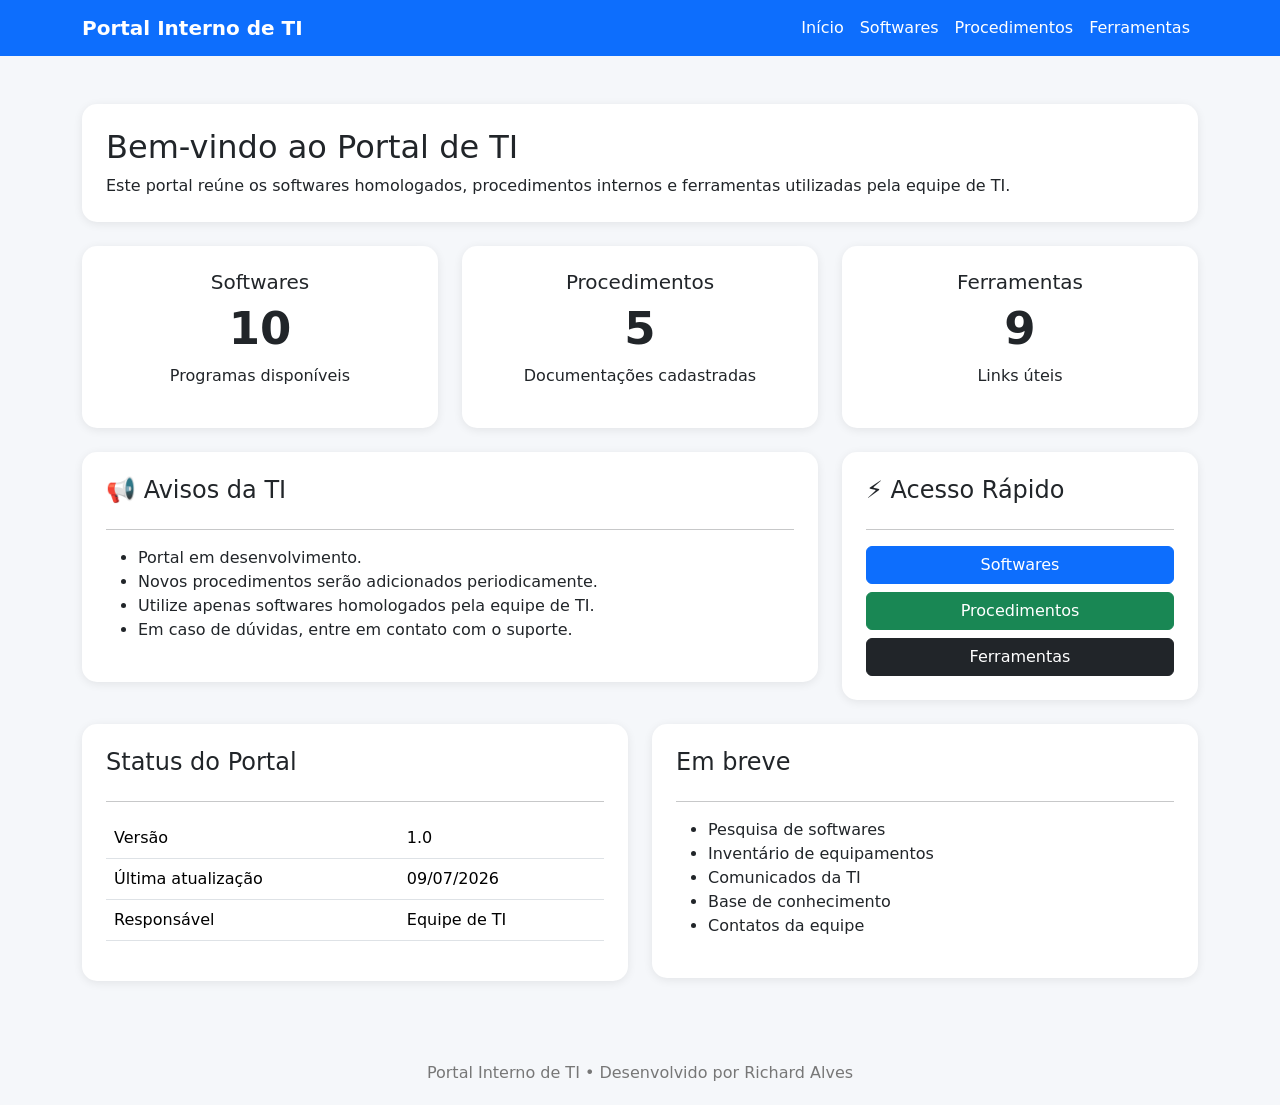
<file: index.html>
<!DOCTYPE html>
<html lang="pt-BR">
<head>
    <meta charset="UTF-8">
    <meta name="viewport" content="width=device-width, initial-scale=1.0">

    <title>Portal Interno de TI</title>

    <link href="https://cdn.jsdelivr.net/npm/bootstrap@5.3.3/dist/css/bootstrap.min.css" rel="stylesheet">

    <style>

        body{
            background:#f5f7fa;
        }

        .navbar{
            background:#0d6efd;
        }

        .navbar-brand,
        .nav-link,
        .navbar-text{
            color:white !important;
        }

        .card{
            border:none;
            border-radius:15px;
            box-shadow:0 2px 10px rgba(0,0,0,.08);
        }

        .card h1{
            font-size:45px;
            font-weight:bold;
        }

        footer{
            margin-top:60px;
            padding:20px;
            text-align:center;
            color:#777;
        }

        .atalho{
            text-decoration:none;
        }

        .atalho .card{
            transition:.25s;
        }

        .atalho .card:hover{
            transform:translateY(-5px);
        }

    </style>

</head>

<body>

<nav class="navbar navbar-expand-lg">

<div class="container">

<a class="navbar-brand fw-bold" href="#">
Portal Interno de TI
</a>

<button class="navbar-toggler bg-light" data-bs-toggle="collapse" data-bs-target="#menu">

<span class="navbar-toggler-icon"></span>

</button>

<div class="collapse navbar-collapse" id="menu">

<ul class="navbar-nav ms-auto">

<li class="nav-item">
<a class="nav-link" href="index.html">Início</a>
</li>

<li class="nav-item">
<a class="nav-link" href="paginas/softwares.html">Softwares</a>
</li>

<li class="nav-item">
<a class="nav-link" href="paginas/procedimentos.html">Procedimentos</a>
</li>

<li class="nav-item">
<a class="nav-link" href="paginas/ferramentas.html">Ferramentas</a>
</li>

</ul>

</div>

</div>

</nav>

<div class="container mt-5">

<div class="card p-4 mb-4">

<h2>Bem-vindo ao Portal de TI</h2>

<p class="mb-0">

Este portal reúne os softwares homologados, procedimentos internos e ferramentas utilizadas pela equipe de TI.

</p>

</div>

<div class="row g-4">

<div class="col-md-4">

<div class="card text-center p-4">

<h5>Softwares</h5>

<h1>10</h1>

<p>Programas disponíveis</p>

</div>

</div>

<div class="col-md-4">

<div class="card text-center p-4">

<h5>Procedimentos</h5>

<h1>5</h1>

<p>Documentações cadastradas</p>

</div>

</div>

<div class="col-md-4">

<div class="card text-center p-4">

<h5>Ferramentas</h5>

<h1>9</h1>

<p>Links úteis</p>

</div>

</div>

</div>

<div class="row mt-4">

<div class="col-lg-8">

<div class="card p-4">

<h4>📢 Avisos da TI</h4>

<hr>

<ul>

<li>Portal em desenvolvimento.</li>

<li>Novos procedimentos serão adicionados periodicamente.</li>

<li>Utilize apenas softwares homologados pela equipe de TI.</li>

<li>Em caso de dúvidas, entre em contato com o suporte.</li>

</ul>

</div>

</div>

<div class="col-lg-4">

<div class="card p-4">

<h4>⚡ Acesso Rápido</h4>

<hr>

<div class="d-grid gap-2">

<a class="btn btn-primary" href="paginas/softwares.html">

Softwares

</a>

<a class="btn btn-success" href="paginas/procedimentos.html">

Procedimentos

</a>

<a class="btn btn-dark" href="paginas/ferramentas.html">

Ferramentas

</a>

</div>

</div>

</div>

</div>

<div class="row mt-4">

<div class="col-lg-6">

<div class="card p-4">

<h4>Status do Portal</h4>

<hr>

<table class="table">

<tr>

<td>Versão</td>

<td>1.0</td>

</tr>

<tr>

<td>Última atualização</td>

<td>09/07/2026</td>

</tr>

<tr>

<td>Responsável</td>

<td>Equipe de TI</td>

</tr>

</table>

</div>

</div>

<div class="col-lg-6">

<div class="card p-4">

<h4>Em breve</h4>

<hr>

<ul>

<li>Pesquisa de softwares</li>

<li>Inventário de equipamentos</li>

<li>Comunicados da TI</li>

<li>Base de conhecimento</li>

<li>Contatos da equipe</li>

</ul>

</div>

</div>

</div>

</div>

<footer>

Portal Interno de TI • Desenvolvido por Richard Alves

</footer>

<script src="https://cdn.jsdelivr.net/npm/bootstrap@5.3.3/dist/js/bootstrap.bundle.min.js"></script>

</body>
</html>
</file>
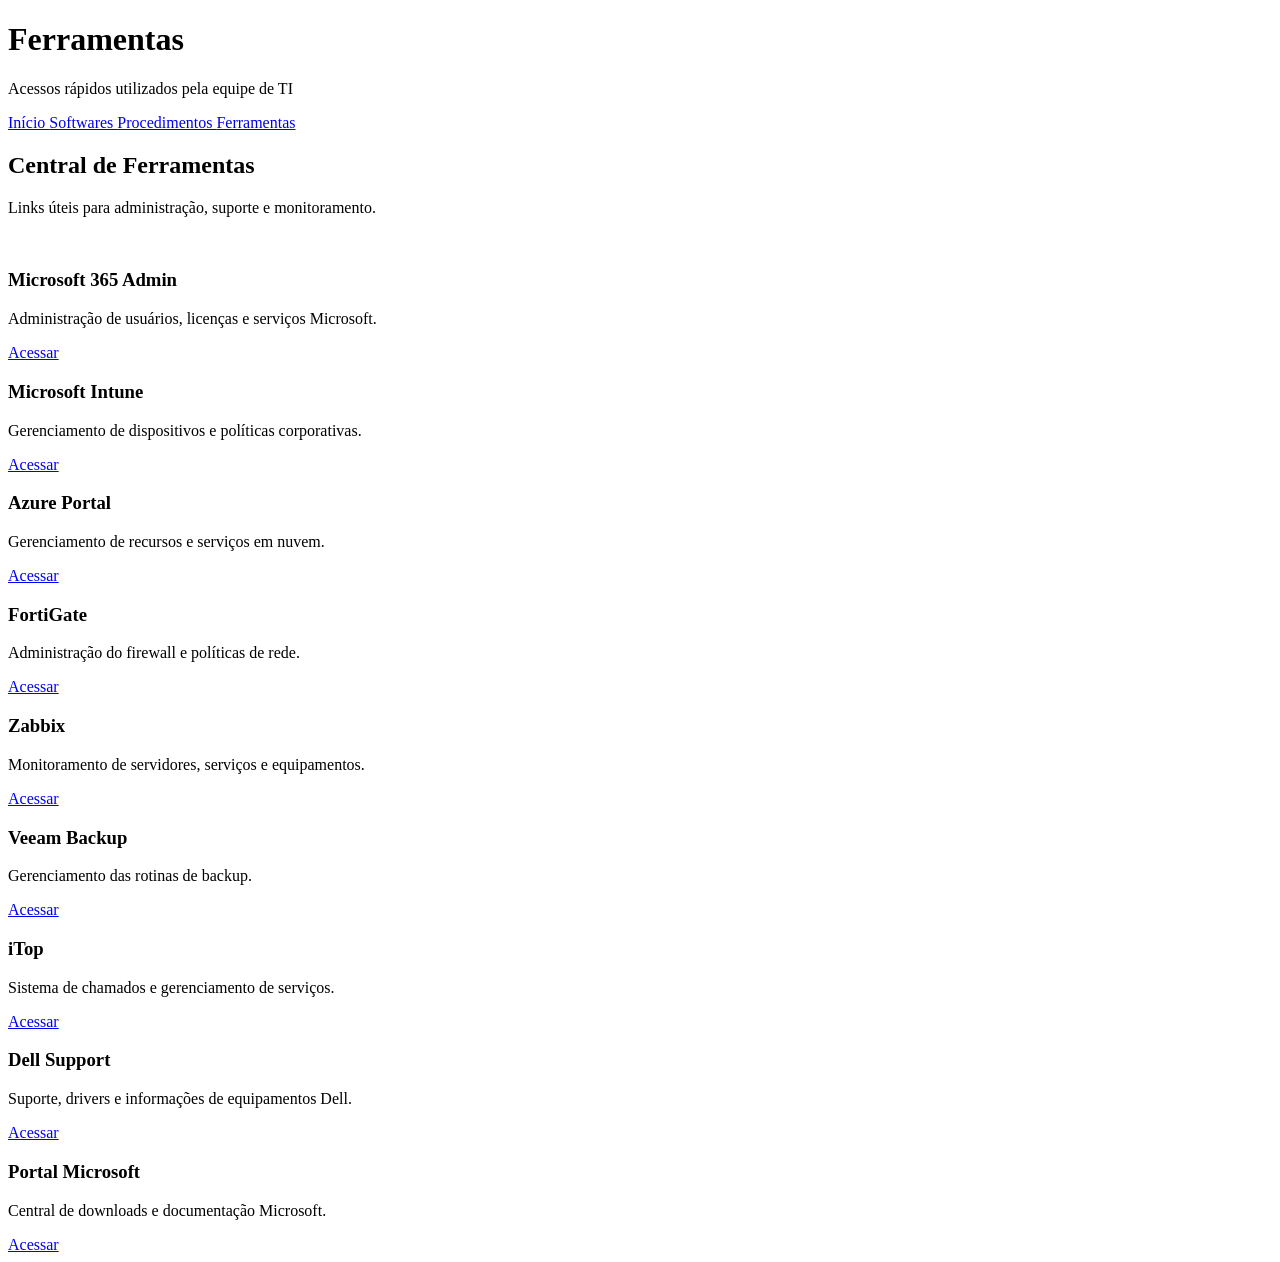
<file: paginas/ferramentas.html>
<!DOCTYPE html>
<html lang="pt-BR">

<head>

<meta charset="UTF-8">

<meta name="viewport" content="width=device-width, initial-scale=1.0">

<title>Ferramentas - Portal TI</title>

<link rel="stylesheet" href="../css/style.css">

</head>


<body>


<header>

<h1>Ferramentas</h1>

<p>
Acessos rápidos utilizados pela equipe de TI
</p>

</header>





<nav>

<a href="../index.html">
Início
</a>


<a href="softwares.html">
Softwares
</a>


<a href="procedimentos.html">
Procedimentos
</a>


<a href="ferramentas.html">
Ferramentas
</a>


</nav>






<main>


<section class="card">


<h2>
Central de Ferramentas
</h2>


<p>
Links úteis para administração, suporte e monitoramento.
</p>


<br>





<div class="cards">



<div class="box">

<h3>Microsoft 365 Admin</h3>

<p>
Administração de usuários, licenças e serviços Microsoft.
</p>

<a class="download" href="https://admin.microsoft.com/" target="_blank">
Acessar
</a>

</div>





<div class="box">

<h3>Microsoft Intune</h3>

<p>
Gerenciamento de dispositivos e políticas corporativas.
</p>

<a class="download" href="https://intune.microsoft.com/" target="_blank">
Acessar
</a>

</div>





<div class="box">

<h3>Azure Portal</h3>

<p>
Gerenciamento de recursos e serviços em nuvem.
</p>

<a class="download" href="https://portal.azure.com/" target="_blank">
Acessar
</a>

</div>



</div>








<div class="cards">



<div class="box">

<h3>FortiGate</h3>

<p>
Administração do firewall e políticas de rede.
</p>

<a class="download" href="#">
Acessar
</a>

</div>





<div class="box">

<h3>Zabbix</h3>

<p>
Monitoramento de servidores, serviços e equipamentos.
</p>

<a class="download" href="#">
Acessar
</a>

</div>





<div class="box">

<h3>Veeam Backup</h3>

<p>
Gerenciamento das rotinas de backup.
</p>

<a class="download" href="#">
Acessar
</a>

</div>



</div>








<div class="cards">



<div class="box">

<h3>iTop</h3>

<p>
Sistema de chamados e gerenciamento de serviços.
</p>

<a class="download" href="#">
Acessar
</a>

</div>





<div class="box">

<h3>Dell Support</h3>

<p>
Suporte, drivers e informações de equipamentos Dell.
</p>

<a class="download" href="https://www.dell.com/support/home/pt-br" target="_blank">
Acessar
</a>

</div>





<div class="box">

<h3>Portal Microsoft</h3>

<p>
Central de downloads e documentação Microsoft.
</p>

<a class="download" href="https://www.microsoft.com/pt-br" target="_blank">
Acessar
</a>

</div>



</div>



</section>


</main>



</body>

</html>
</file>
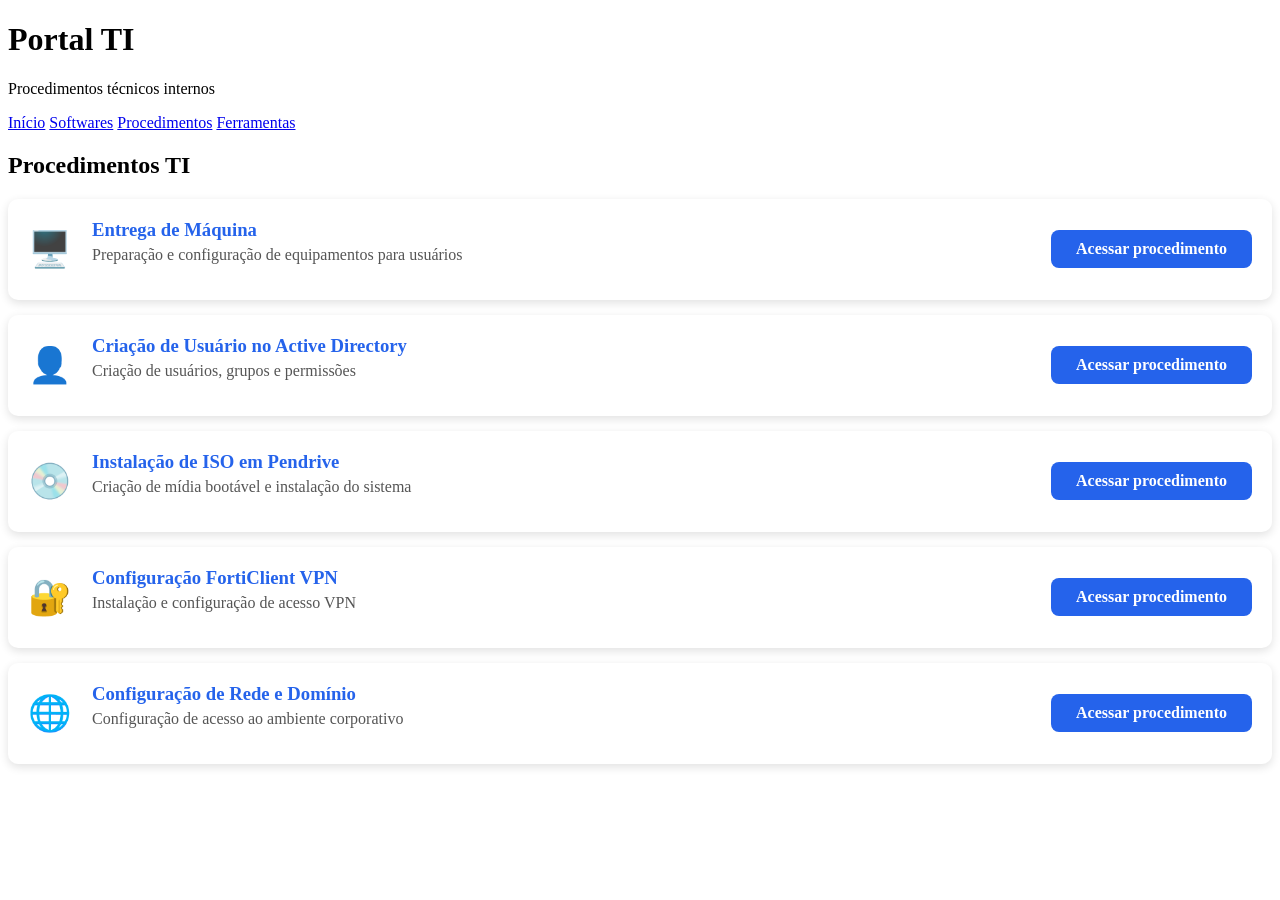
<file: paginas/procedimentos.html>
<!DOCTYPE html>
<html lang="pt-BR">

<head>

<meta charset="UTF-8">
<meta name="viewport" content="width=device-width, initial-scale=1.0">

<title>Procedimentos - Portal TI</title>

<link rel="stylesheet" href="../css/style.css">

</head>


<body>


<header>

<h1>Portal TI</h1>

<p>Procedimentos técnicos internos</p>

</header>


<nav>

<a href="../index.html">Início</a>

<a href="softwares.html">Softwares</a>

<a href="procedimentos.html">Procedimentos</a>

<a href="ferramentas.html">Ferramentas</a>

</nav>



<main>


<h2>Procedimentos TI</h2>


<div class="lista-softwares">



<div class="software">

<span>🖥️</span>

<div>

<h3>Entrega de Máquina</h3>

<p>Preparação e configuração de equipamentos para usuários</p>

</div>

<a class="download-btn" href="entrega-maquina.html">
Acessar procedimento
</a>

</div>



<div class="software">

<span>👤</span>

<div>

<h3>Criação de Usuário no Active Directory</h3>

<p>Criação de usuários, grupos e permissões</p>

</div>

<a class="download-btn" href="usuario-ad.html">
Acessar procedimento
</a>

</div>



<div class="software">

<span>💿</span>

<div>

<h3>Instalação de ISO em Pendrive</h3>

<p>Criação de mídia bootável e instalação do sistema</p>

</div>

<a class="download-btn" href="instalacao-iso.html">
Acessar procedimento
</a>

</div>



<div class="software">

<span>🔐</span>

<div>

<h3>Configuração FortiClient VPN</h3>

<p>Instalação e configuração de acesso VPN</p>

</div>

<a class="download-btn" href="forticlient-vpn.html">
Acessar procedimento
</a>

</div>



<div class="software">

<span>🌐</span>

<div>

<h3>Configuração de Rede e Domínio</h3>

<p>Configuração de acesso ao ambiente corporativo</p>

</div>

<a class="download-btn" href="rede-dominio.html">
Acessar procedimento
</a>

</div>



</div>


</main>


</body>

</html>
</file>
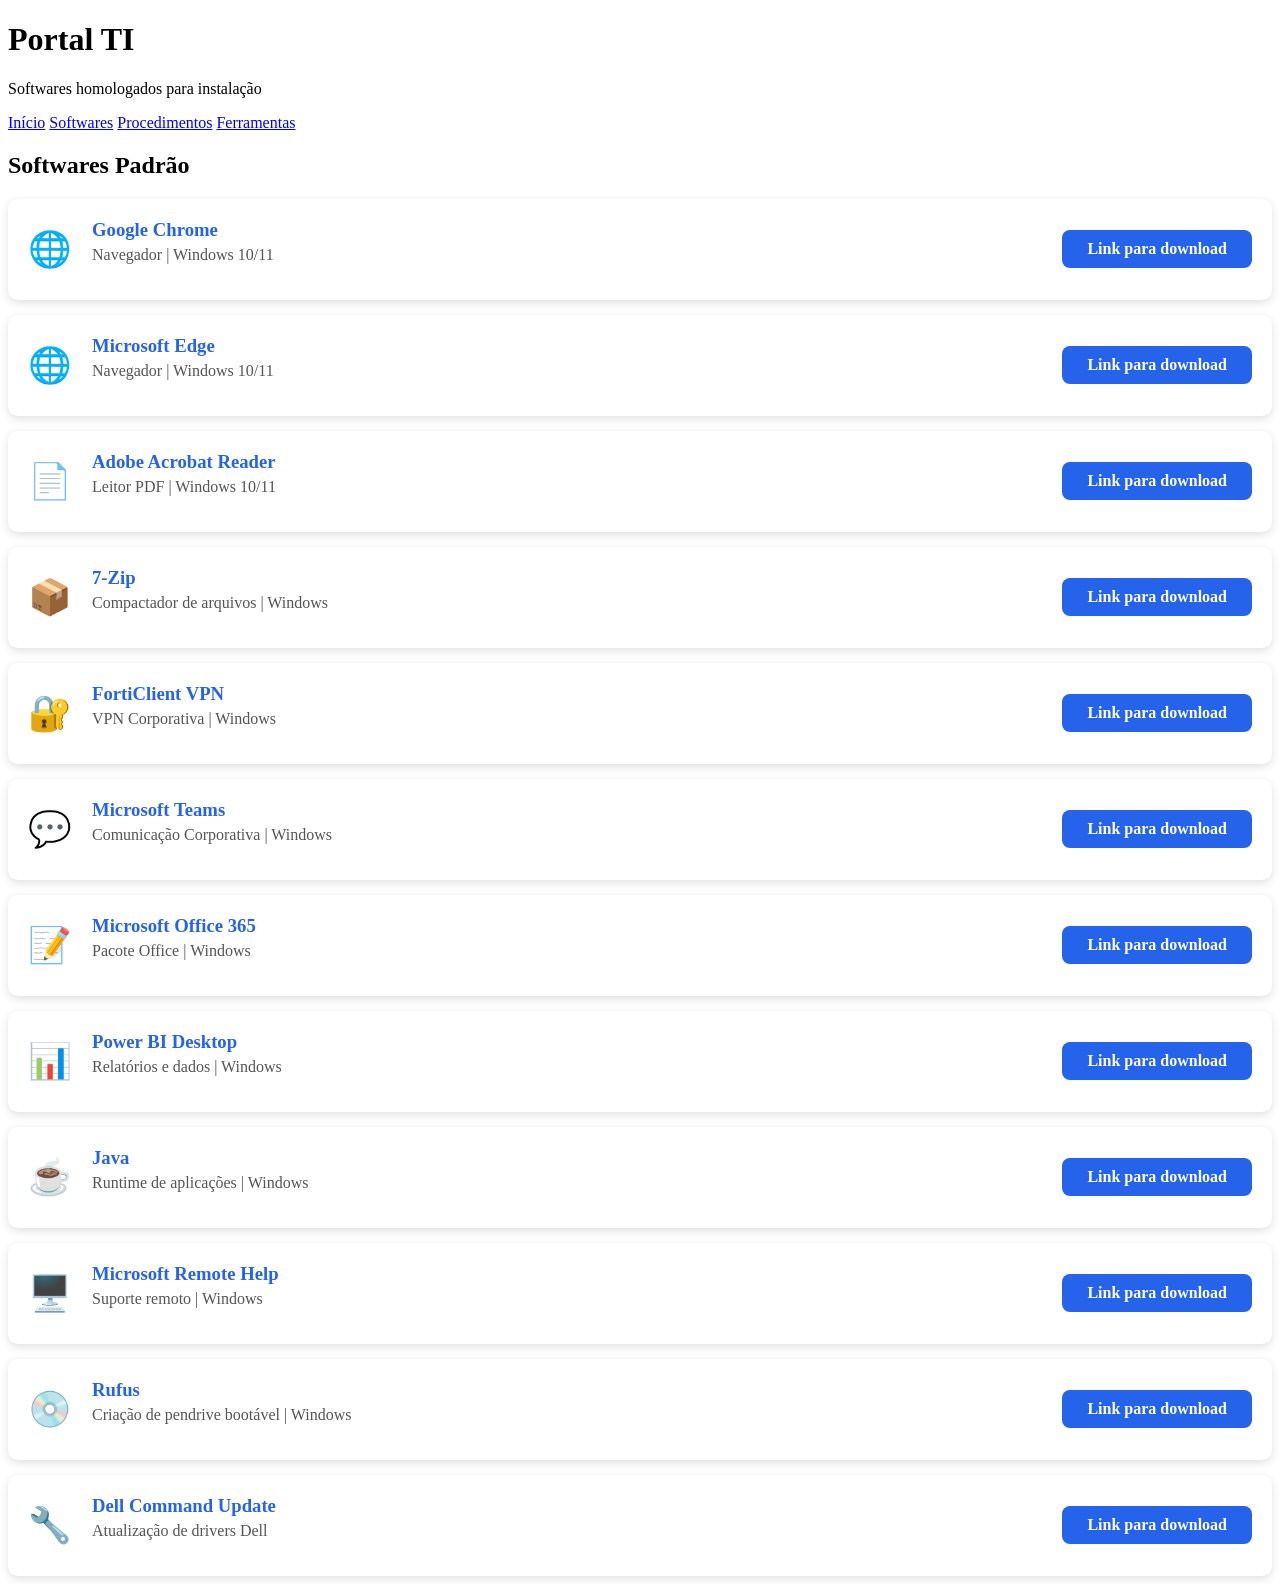
<file: paginas/softwares.html>
<!DOCTYPE html>
<html lang="pt-BR">

<head>

<meta charset="UTF-8">
<meta name="viewport" content="width=device-width, initial-scale=1.0">

<title>Softwares - Portal TI</title>

<link rel="stylesheet" href="../css/style.css">

</head>


<body>


<header>

<h1>Portal TI</h1>

<p>Softwares homologados para instalação</p>

</header>


<nav>

<a href="../index.html">Início</a>

<a href="softwares.html">Softwares</a>

<a href="procedimentos.html">Procedimentos</a>

<a href="ferramentas.html">Ferramentas</a>

</nav>



<main>

<h2>Softwares Padrão</h2>


<div class="lista-softwares">



<div class="software">
<span>🌐</span>
<div>
<h3>Google Chrome</h3>
<p>Navegador | Windows 10/11</p>
</div>
<a class="download-btn" href="https://www.google.com/chrome/" target="_blank">
Link para download
</a>
</div>



<div class="software">
<span>🌐</span>
<div>
<h3>Microsoft Edge</h3>
<p>Navegador | Windows 10/11</p>
</div>
<a class="download-btn" href="https://www.microsoft.com/edge/download" target="_blank">
Link para download
</a>
</div>



<div class="software">
<span>📄</span>
<div>
<h3>Adobe Acrobat Reader</h3>
<p>Leitor PDF | Windows 10/11</p>
</div>
<a class="download-btn" href="https://get.adobe.com/reader/" target="_blank">
Link para download
</a>
</div>



<div class="software">
<span>📦</span>
<div>
<h3>7-Zip</h3>
<p>Compactador de arquivos | Windows</p>
</div>
<a class="download-btn" href="https://www.7-zip.org/" target="_blank">
Link para download
</a>
</div>



<div class="software">
<span>🔐</span>
<div>
<h3>FortiClient VPN</h3>
<p>VPN Corporativa | Windows</p>
</div>
<a class="download-btn" href="https://www.fortinet.com/support/product-downloads" target="_blank">
Link para download
</a>
</div>



<div class="software">
<span>💬</span>
<div>
<h3>Microsoft Teams</h3>
<p>Comunicação Corporativa | Windows</p>
</div>
<a class="download-btn" href="https://www.microsoft.com/microsoft-teams/download-app" target="_blank">
Link para download
</a>
</div>



<div class="software">
<span>📝</span>
<div>
<h3>Microsoft Office 365</h3>
<p>Pacote Office | Windows</p>
</div>
<a class="download-btn" href="https://www.microsoft.com/microsoft-365/download-office" target="_blank">
Link para download
</a>
</div>



<div class="software">
<span>📊</span>
<div>
<h3>Power BI Desktop</h3>
<p>Relatórios e dados | Windows</p>
</div>
<a class="download-btn" href="https://powerbi.microsoft.com/desktop/" target="_blank">
Link para download
</a>
</div>



<div class="software">
<span>☕</span>
<div>
<h3>Java</h3>
<p>Runtime de aplicações | Windows</p>
</div>
<a class="download-btn" href="https://www.java.com/download/" target="_blank">
Link para download
</a>
</div>



<div class="software">
<span>🖥️</span>
<div>
<h3>Microsoft Remote Help</h3>
<p>Suporte remoto | Windows</p>
</div>
<a class="download-btn" href="https://learn.microsoft.com/windows/client-management/remote-help/" target="_blank">
Link para download
</a>
</div>



<div class="software">
<span>💿</span>
<div>
<h3>Rufus</h3>
<p>Criação de pendrive bootável | Windows</p>
</div>
<a class="download-btn" href="https://rufus.ie/" target="_blank">
Link para download
</a>
</div>



<div class="software">
<span>🔧</span>
<div>
<h3>Dell Command Update</h3>
<p>Atualização de drivers Dell</p>
</div>
<a class="download-btn" href="https://www.dell.com/support/kbdoc/pt-br/000177325/dell-command-update" target="_blank">
Link para download
</a>
</div>



</div>


</main>


</body>

</html>
</file>
<file: css/style.css>
.lista-softwares {

    display:flex;

    flex-direction:column;

    gap:15px;

}



.software {

    background:white;

    padding:20px;

    border-radius:10px;

    display:flex;

    align-items:center;

    justify-content:space-between;

    box-shadow:0 3px 10px rgba(0,0,0,0.12);

}



.software span {

    font-size:35px;

    margin-right:20px;

}



.software div {

    flex:1;

}



.software h3 {

    margin:0;

    color:#2563eb;

}



.software p {

    margin-top:5px;

    color:#555;

}



.software button {

    background:#2563eb;

    color:white;

    border:none;

    padding:10px 25px;

    border-radius:8px;

    cursor:pointer;

}



.software button:hover {

    background:#1d4ed8;

}.software a {

    background:#2563eb;

    color:white;

    padding:10px 25px;

    border-radius:8px;

    text-decoration:none;

    transition:0.3s;

}


.software a:hover {

    background:#1d4ed8;

}.download-btn {

    background:#2563eb;

    color:white;

    padding:10px 18px;

    border-radius:8px;

    text-decoration:none;

    font-weight:600;

    transition:0.3s;

}


.download-btn:hover {

    background:#1d4ed8;

    transform:scale(1.05);

}
</file>
